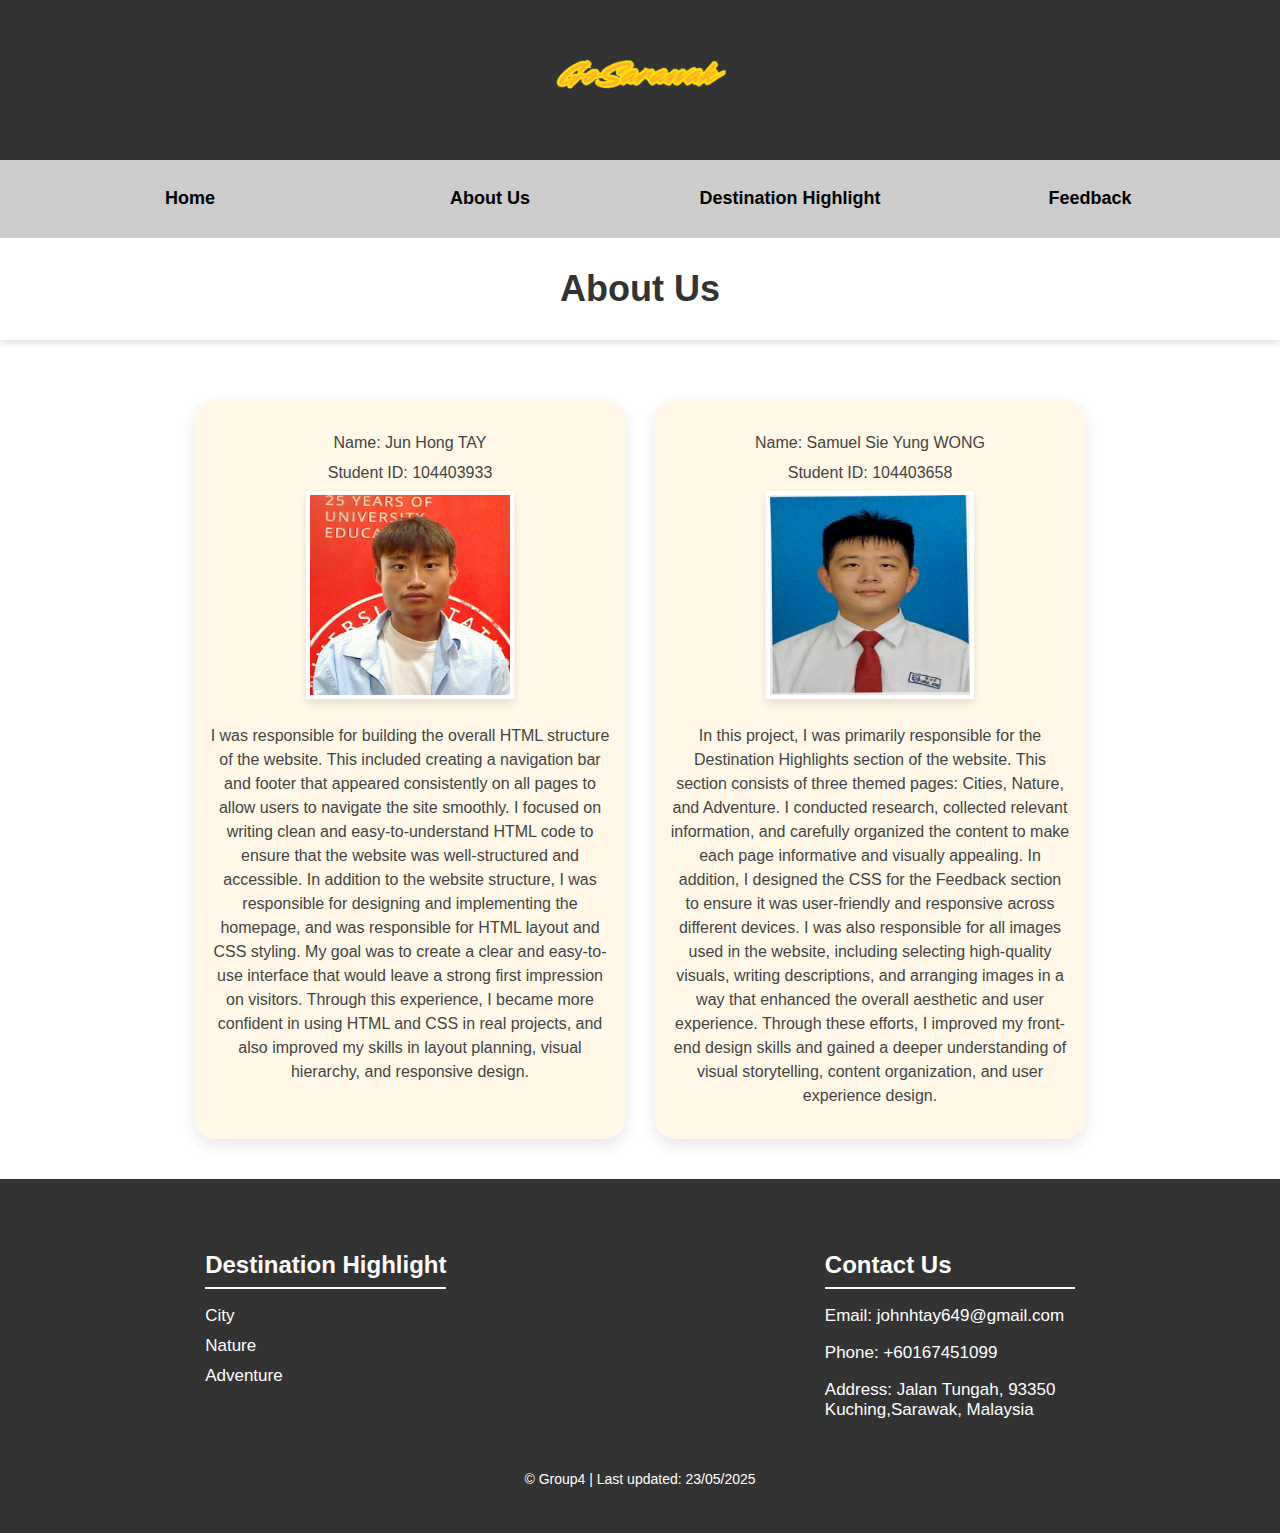
<file: about.html>
<!DOCTYPE html>
<html lang = "eng">

    <head>
        <title>About Us</title>
        <meta charset = "UTF-8">
         <meta name="author" content="Jun Hong TAY, Samuel Sie Yung WONG">
        <meta name="description" content="GoSarawak">
        <meta name="keywords" content="go,sarawak">
        <link rel="stylesheet" type="text/css" href="style.css">
    </head>

    <body>
        <header class="logo-header">
            <img src="logo.png" alt="GoSarawak" >
        </header>

        <nav class = "menu">
            <ul>
                <li><a href="index.html">Home</a></li>
                <li><a href="about.html">About Us</a></li>
                <li class="nav-li dropdown">
                    <a href="#">Destination Highlight</a>
                        <ul class="dropdown-menu">
                            <li><a href="city.html">City</a></li>
                            <li><a href="nature.html">Nature</a></li>
                            <li><a href="adventure.html">Adventure</a></li>
                        </ul>
                </li>
                <li><a href="feedback.html">Feedback</a></li>
                </ul>
        </nav>

        <article>
            <h1 class="title"> About Us</h1>
            <div class="about-us">

            <div class="member-card">
                <p>Name: Jun Hong TAY</p>
                <p>Student ID: 104403933</p>
                <img src="JunHong.png" alt="JunHong">
                <p>I was responsible for building the overall HTML structure of the website. This included creating a navigation bar and footer that appeared consistently on all pages to allow users to navigate the site smoothly. I focused on writing clean and easy-to-understand HTML code to ensure that the website was well-structured and accessible. In addition to the website structure, I was responsible for designing and implementing the homepage, and was responsible for HTML layout and CSS styling. My goal was to create a clear and easy-to-use interface that would leave a strong first impression on visitors. Through this experience, I became more confident in using HTML and CSS in real projects, and also improved my skills in layout planning, visual hierarchy, and responsive design.</p>
            </div>

            <div class="member-card">
                <p>Name: Samuel Sie Yung WONG</p>
                <p>Student ID: 104403658</p>
                <img src="Samuel.jpeg" alt="Samuel">
                <p>In this project, I was primarily responsible for the Destination Highlights section of the website. This section consists of three themed pages: Cities, Nature, and Adventure. I conducted research, collected relevant information, and carefully organized the content to make each page informative and visually appealing. In addition, I designed the CSS for the Feedback section to ensure it was user-friendly and responsive across different devices. I was also responsible for all images used in the website, including selecting high-quality visuals, writing descriptions, and arranging images in a way that enhanced the overall aesthetic and user experience. Through these efforts, I improved my front-end design skills and gained a deeper understanding of visual storytelling, content organization, and user experience design.</p>
            </div>

            </div>
        </article>

        <footer>
            <div class="footer-container">
                <!-- Contact Us Section -->
                <div class="footer-section">
                <h5>Contact Us</h5>
                <p>Email: johnhtay649@gmail.com</a></p>
                <p>Phone: +60167451099</a></p>
                <p>Address: Jalan Tungah, 93350 Kuching,Sarawak, Malaysia</p>
            </div>

                <!-- Destination Highlight Section -->
                <div class="footer-section">
                <h5>Destination Highlight</h5>
                <ul>
                    <li><a href="city.html">City</a></li>
                    <li><a href="nature.html">Nature</a></li>
                    <li><a href="adventure.html">Adventure</a></li>
                </ul>
                </div>
            </div>
            <div class="bottom">
                <p>&copy; Group4 | Last updated: 23/05/2025</p>
            </div>
        </footer>
        
</body>
</html>
</file>
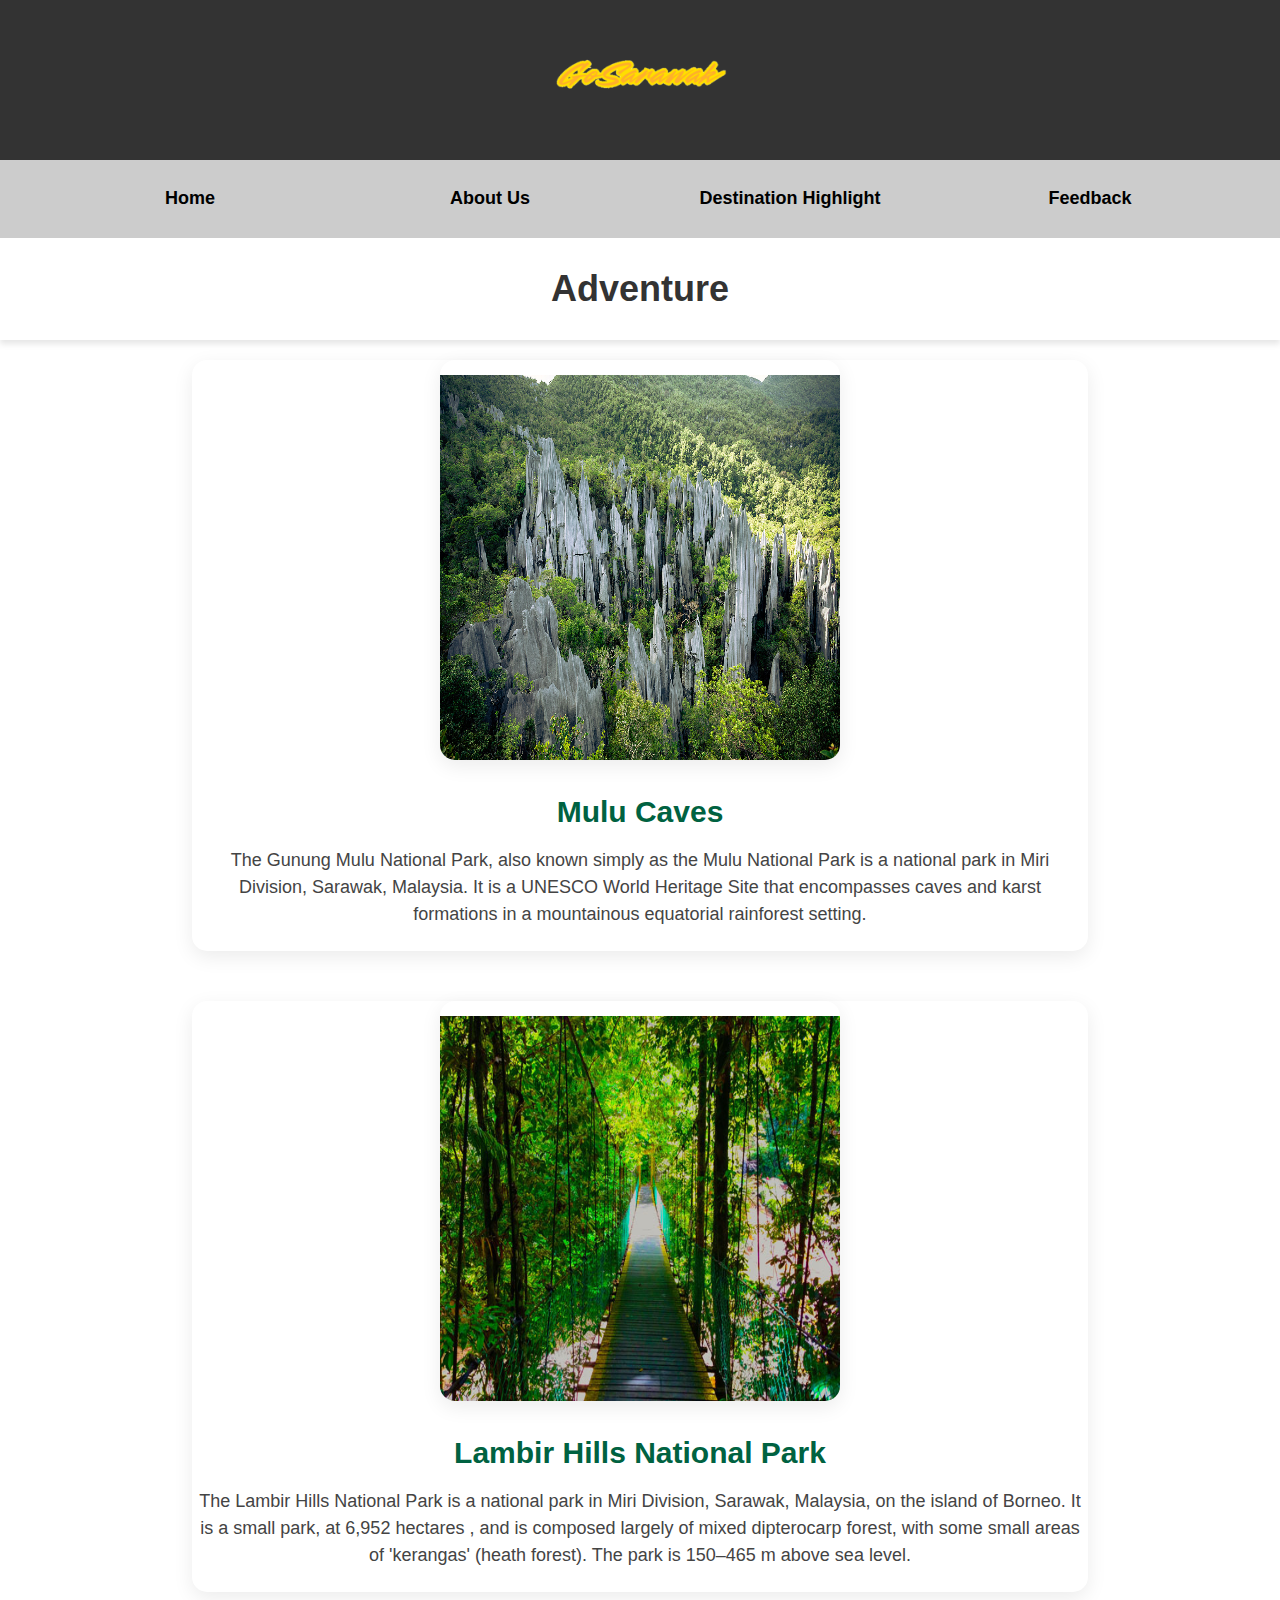
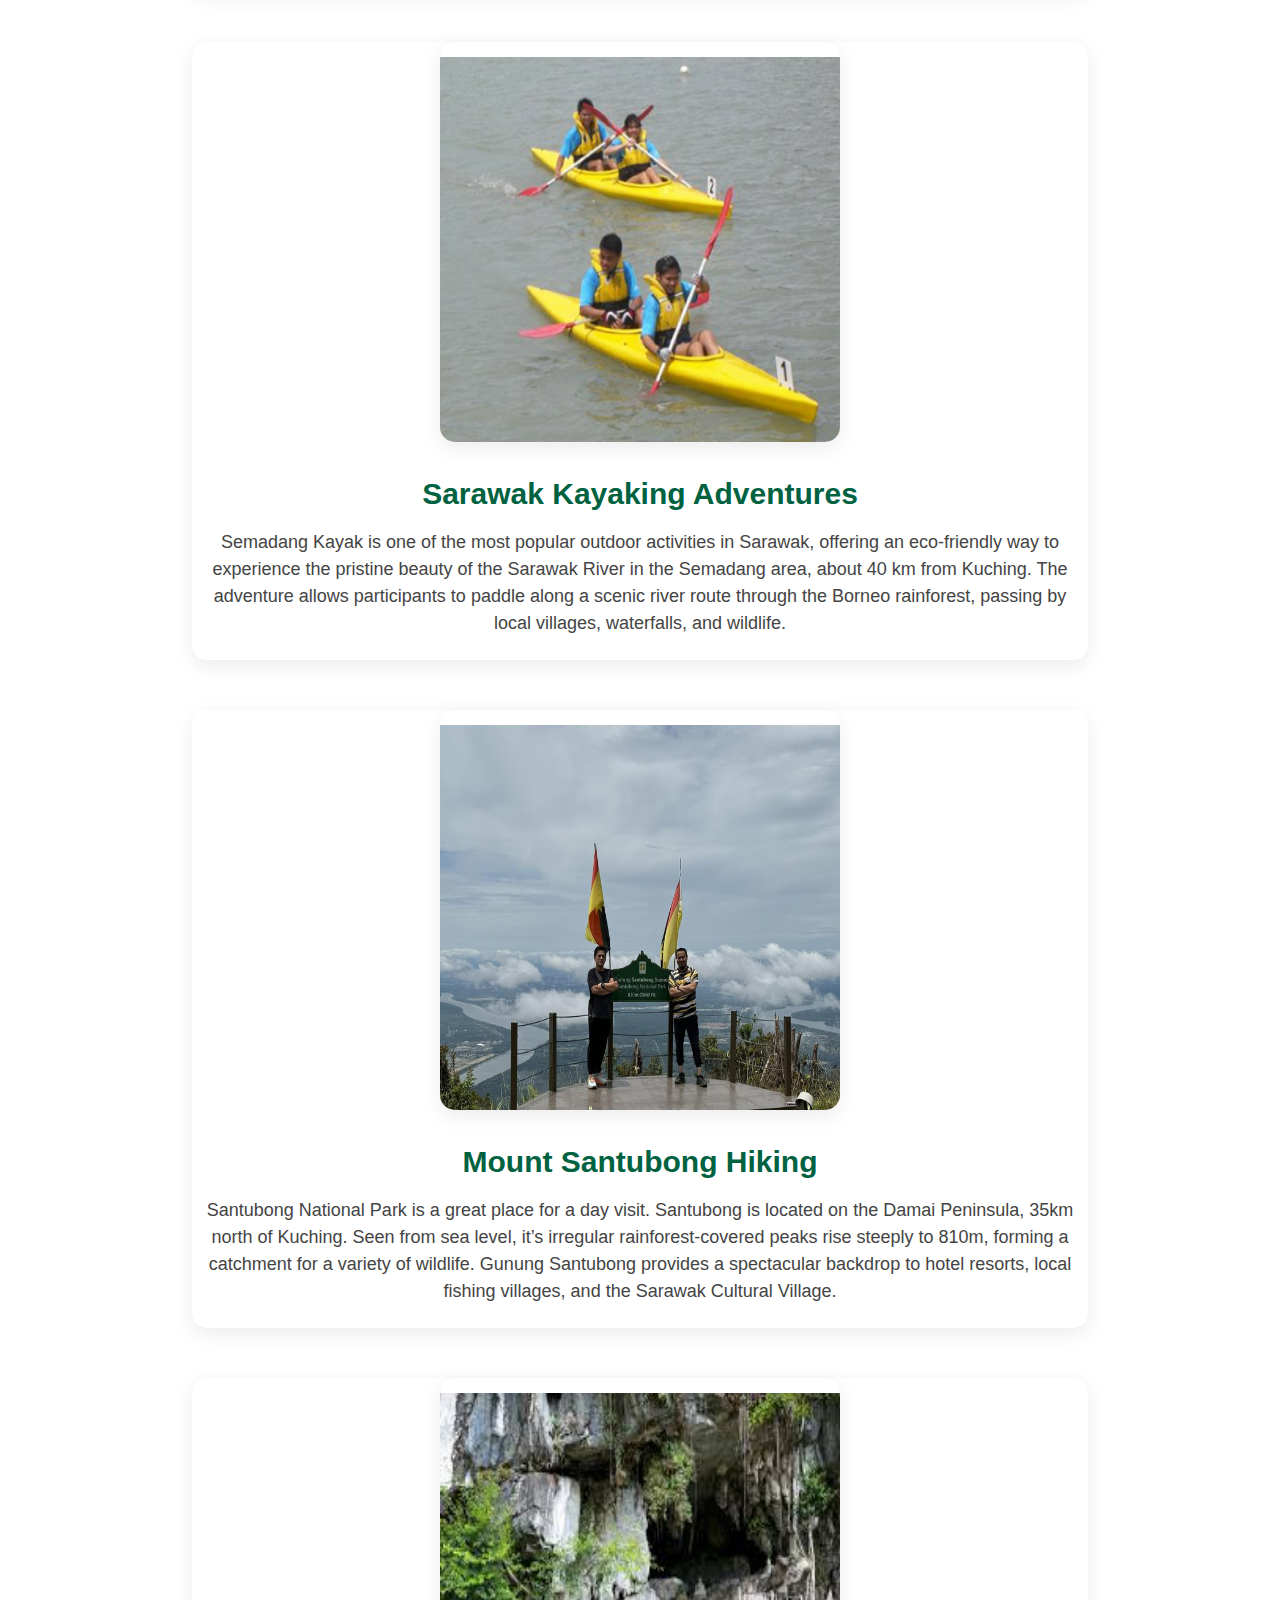
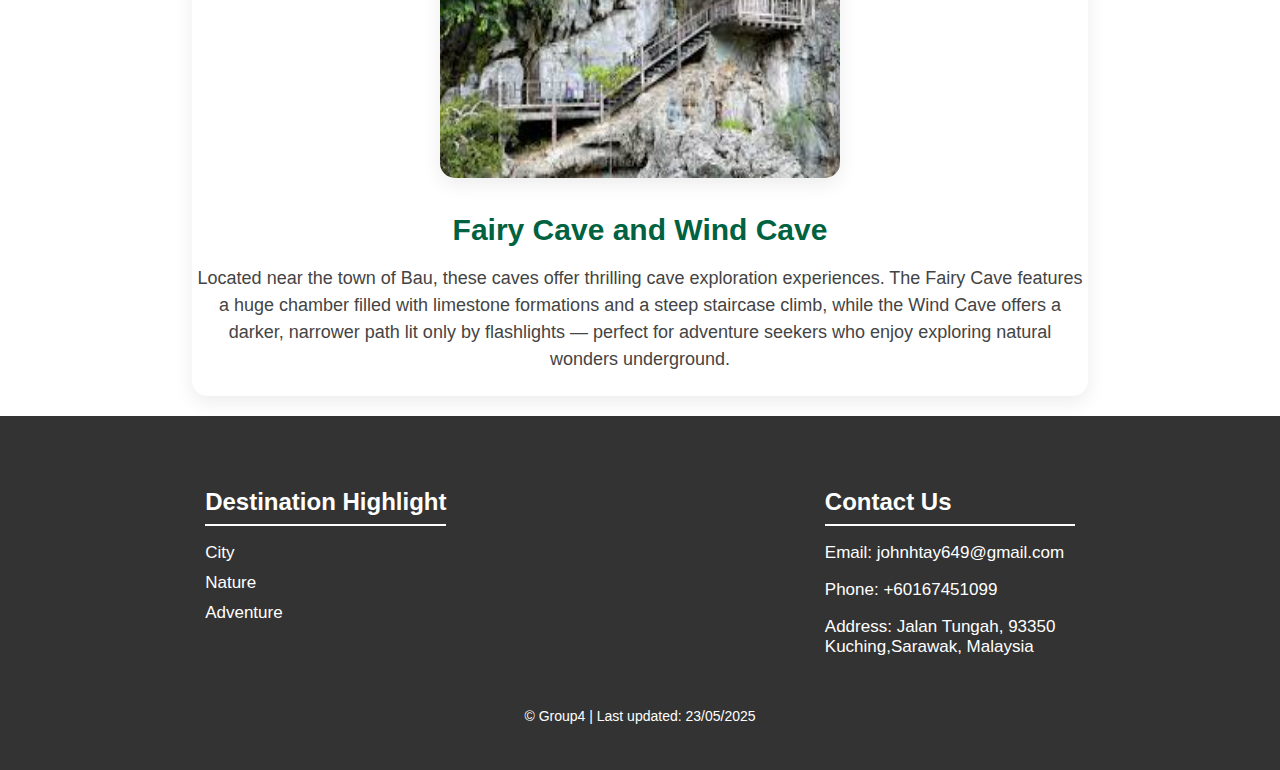
<file: adventure.html>
<!DOCTYPE html>
<html lang = "eng">

    <head>
        <title>Adventure</title>
        <meta charset = "UTF-8">
         <meta name="author" content="Jun Hong TAY, Samuel Sie Yung WONG">
        <meta name="description" content="GoSarawak">
        <meta name="keywords" content="go,sarawak">
        <link rel="stylesheet" type="text/css" href="style.css">
    </head>

    <body>
        <header class="logo-header">
            <img src="logo.png" alt="GoSarawak" >
        </header>

        <nav class = "menu">
            <ul>
                <li><a href="index.html">Home</a></li>
                <li><a href="about.html">About Us</a></li>
                <li class="nav-li dropdown">
                    <a href="#">Destination Highlight</a>
                        <ul class="dropdown-menu">
                            <li><a href="city.html">City</a></li>
                            <li><a href="nature.html">Nature</a></li>
                            <li><a href="adventure.html">Adventure</a></li>
                        </ul>
                </li>
                <li><a href="feedback.html">Feedback</a></li>
                </ul>
        </nav>

        <article>
            
            <div class="">
                <h1 class="title">Adventure</h1>
            </div>

            <section class="card-section">

            <div class="destination-card">
                <img src="mulu-caves.jpg" alt="Mulu Caves" div class="destination-card img">
                <div class="card-text">
                    <h3>Mulu Caves</h3>
                    <p>
                        The Gunung Mulu National Park, also known simply as the Mulu National Park is a national park in Miri Division, Sarawak, Malaysia. 
                        It is a UNESCO World Heritage Site that encompasses caves and karst formations in a mountainous equatorial rainforest setting.
                    </p>
                </div>
            </div>

            <div class="destination-card">
                <img src="lambir-hills.jpg" alt="Lambir Hills National Park" div class="destination-card img">
                <div class="card-text">
                    <h3>Lambir Hills National Park</h3>
                    <p>
                        The Lambir Hills National Park is a national park in Miri Division, Sarawak, Malaysia, on the island of Borneo. It is a small park, at 6,952 
                        hectares , and is composed largely of mixed dipterocarp forest, with some small areas of 'kerangas' (heath forest). 
                        The park is 150–465 m above sea level.
                    </p>
                </div>
            </div>

            <div class="destination-card">
                <img src="sarawak-kayaking.jpg" alt="Sarawak Kayaking Adventures" div class="destination-card img">
                <div class="card-text">
                    <h3>Sarawak Kayaking Adventures</h3>
                    <p>
                        Semadang Kayak is one of the most popular outdoor activities in Sarawak, offering an eco-friendly way to experience the pristine beauty of the 
                        Sarawak River in the Semadang area, about 40 km from Kuching. The adventure allows participants to paddle along a scenic river route through the 
                        Borneo rainforest, passing by local villages, waterfalls, and wildlife. 

                    </p>
                </div>
            </div>

            <div class="destination-card">
                <img src="mount-hiking.jpg" alt="Mount Santubong Hiking" div class="destination-card img">
                <div class="card-text">
                    <h3>Mount Santubong Hiking</h3>
                    <p>
                        Santubong National Park is a great place for a day visit. Santubong is located on the Damai Peninsula, 35km north of Kuching. Seen from sea level, 
                        it’s irregular rainforest-covered peaks rise steeply to 810m, forming a catchment for a variety of wildlife. Gunung Santubong provides a spectacular 
                        backdrop to hotel resorts, local fishing villages, and the Sarawak Cultural Village.
                    </p>
                </div>
            </div>

            <div class="destination-card">
                <img src="fairy-wind.jpg" alt="Fairy Cave and Wind Cave" div class="destination-card img">
                <div class="card-text">
                    <h3>Fairy Cave and Wind Cave</h3>
                    <p>
                    Located near the town of Bau, these caves offer thrilling cave exploration experiences. 
                    The Fairy Cave features a huge chamber filled with limestone formations and a steep staircase climb,
                    while the Wind Cave offers a darker, narrower path lit only by flashlights — perfect for adventure seekers who enjoy exploring natural wonders underground.
                    </p>
                </div>
            </div>

            </section>
            
        </article>

        <footer>
            <div class="footer-container">
                <!-- Contact Us Section -->
                <div class="footer-section">
                <h5>Contact Us</h5>
                <p>Email: johnhtay649@gmail.com</a></p>
                <p>Phone: +60167451099</a></p>
                <p>Address: Jalan Tungah, 93350 Kuching,Sarawak, Malaysia</p>
            </div>

                <!-- Destination Highlight Section -->
                <div class="footer-section">
                <h5>Destination Highlight</h5>
                <ul>
                    <li><a href="city.html">City</a></li>
                    <li><a href="nature.html">Nature</a></li>
                    <li><a href="adventure.html">Adventure</a></li>
                </ul>
                </div>
            </div>
            <div class="bottom">
                <p>&copy; Group4 | Last updated: 23/05/2025</p>
            </div>
        </footer>
        
</body>
</html>
</file>
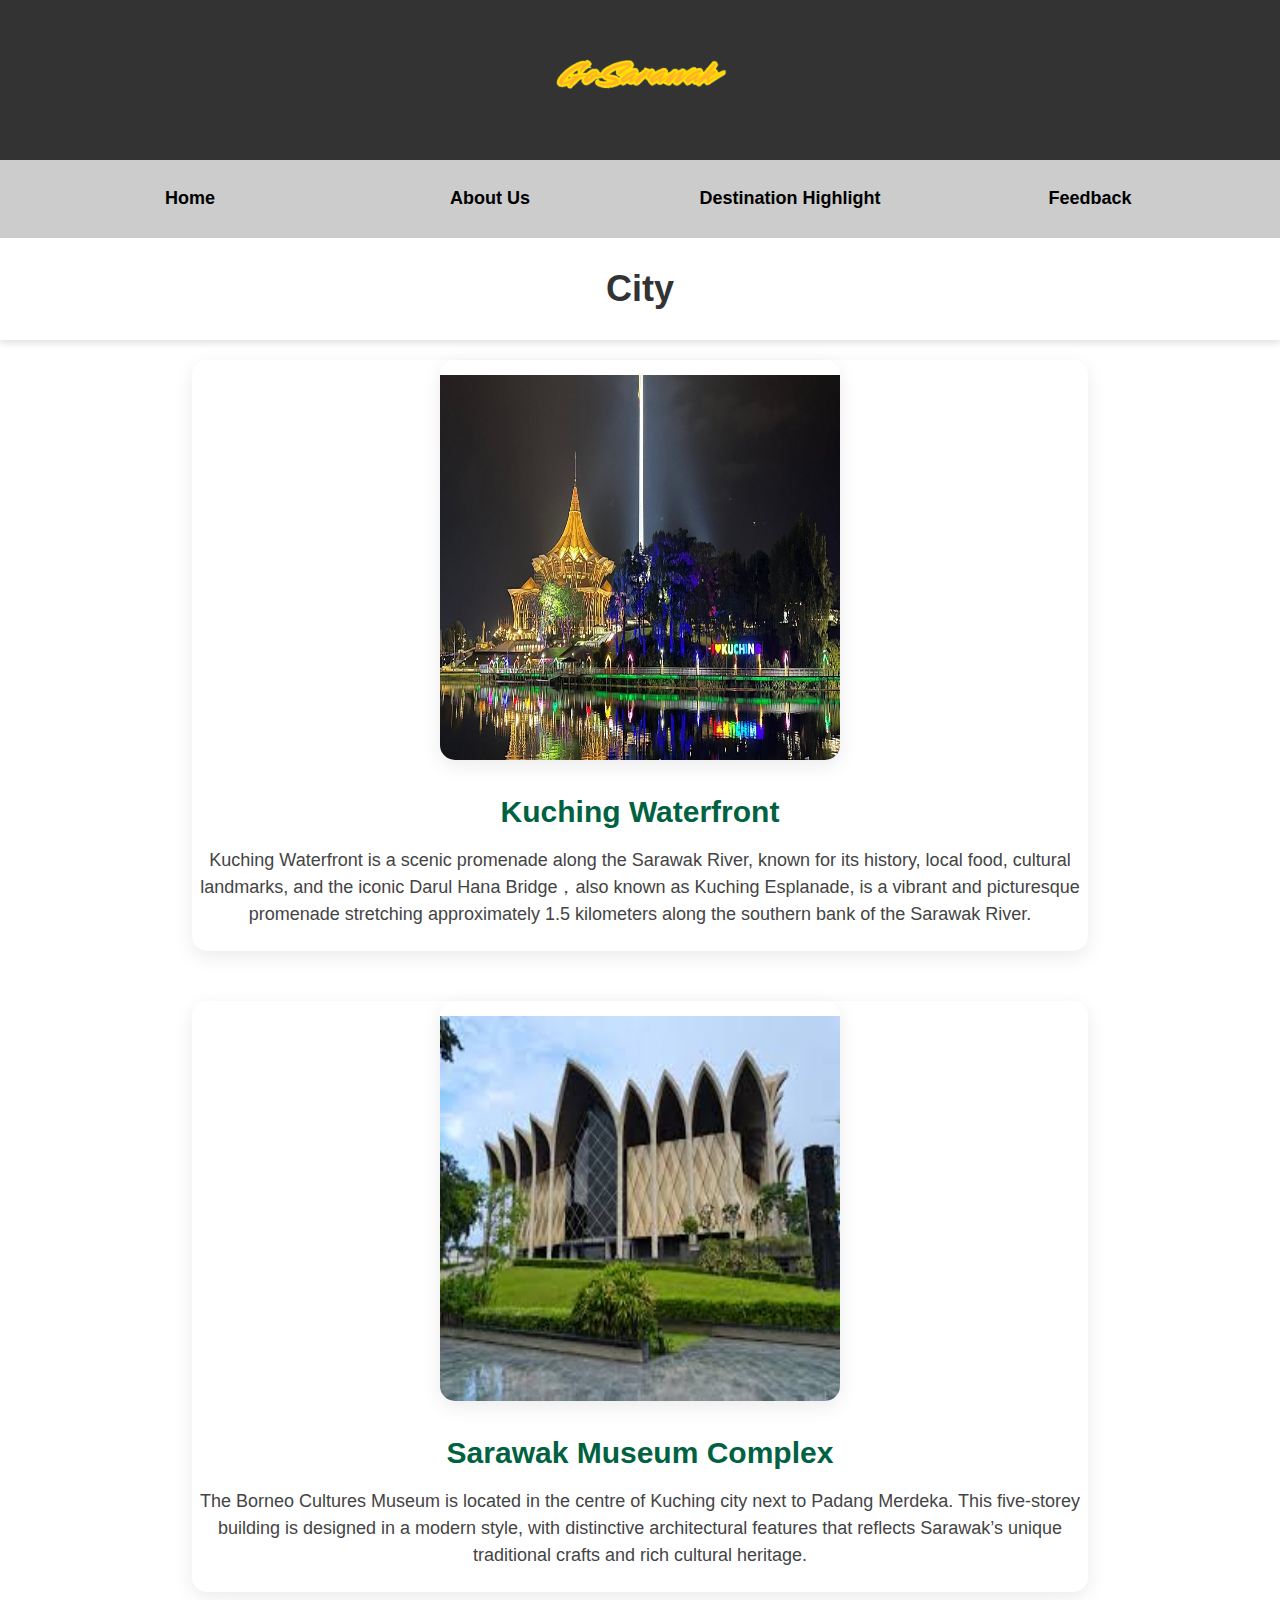
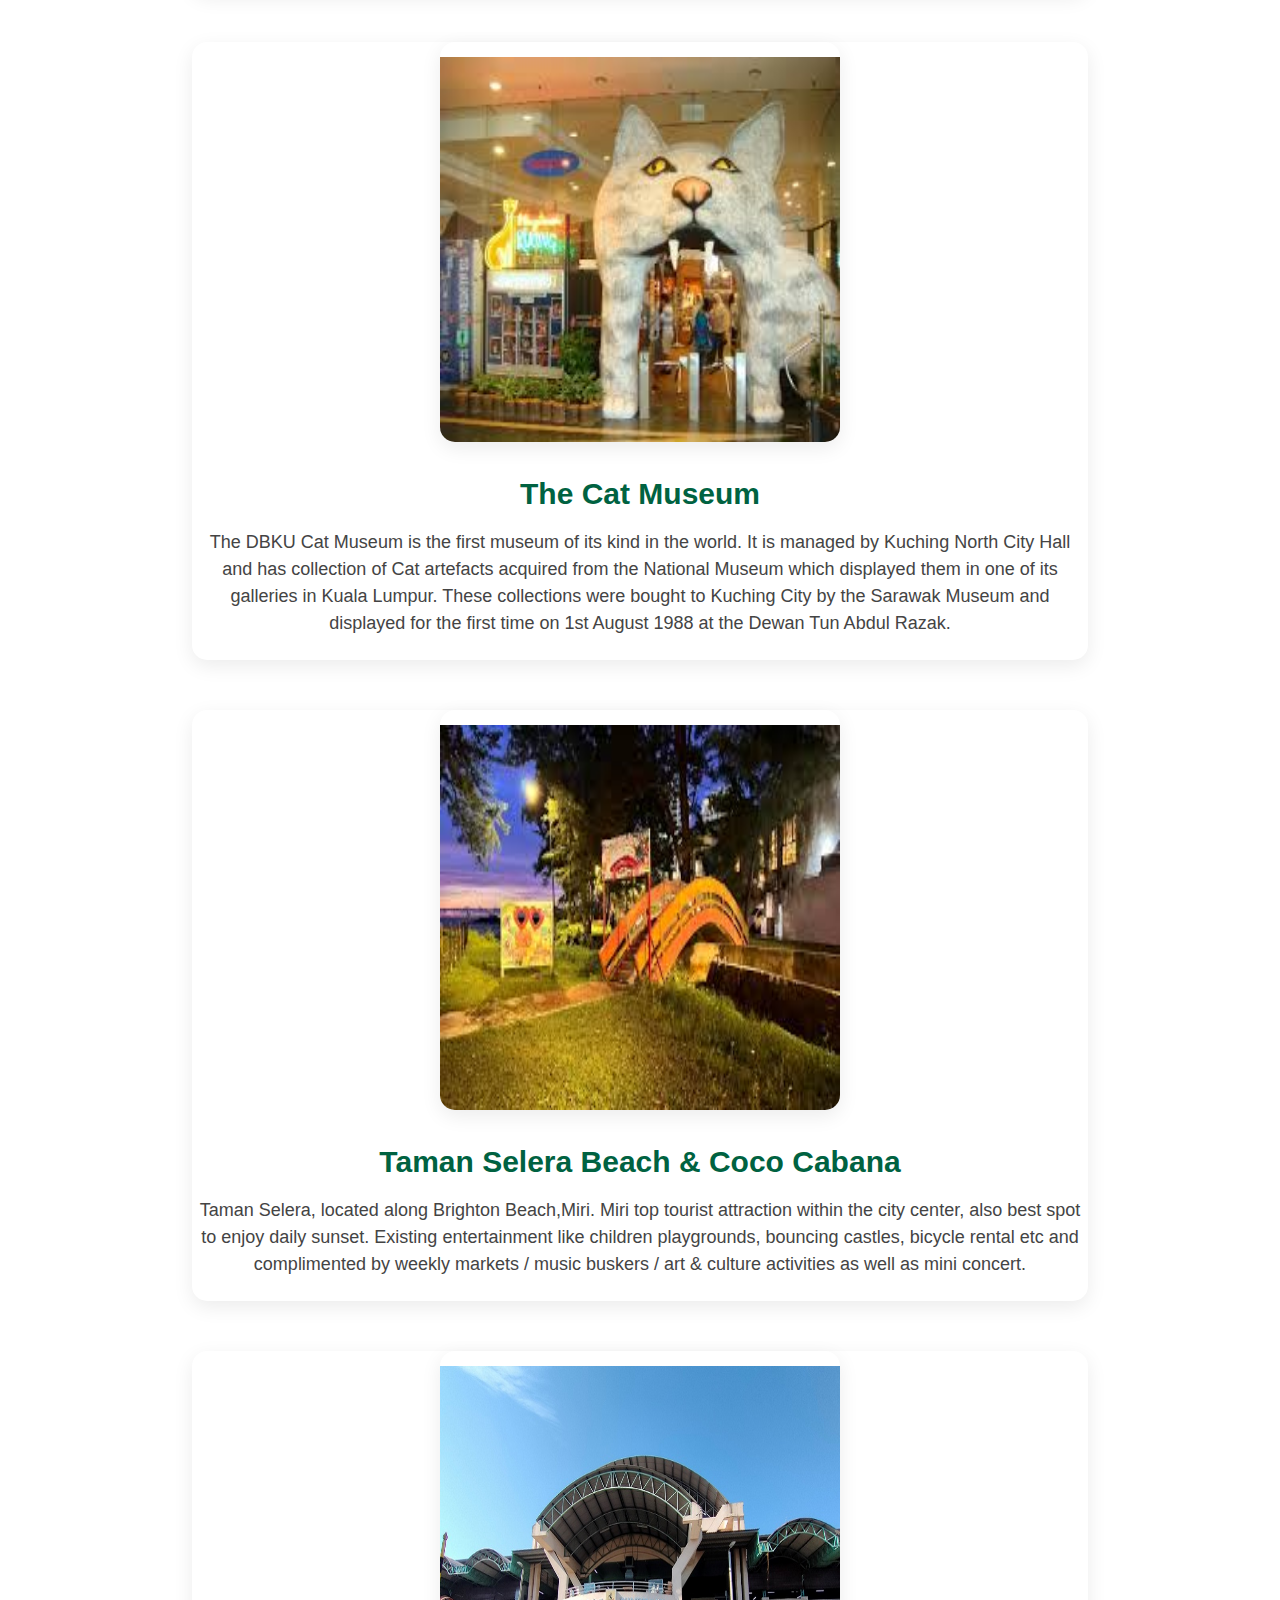
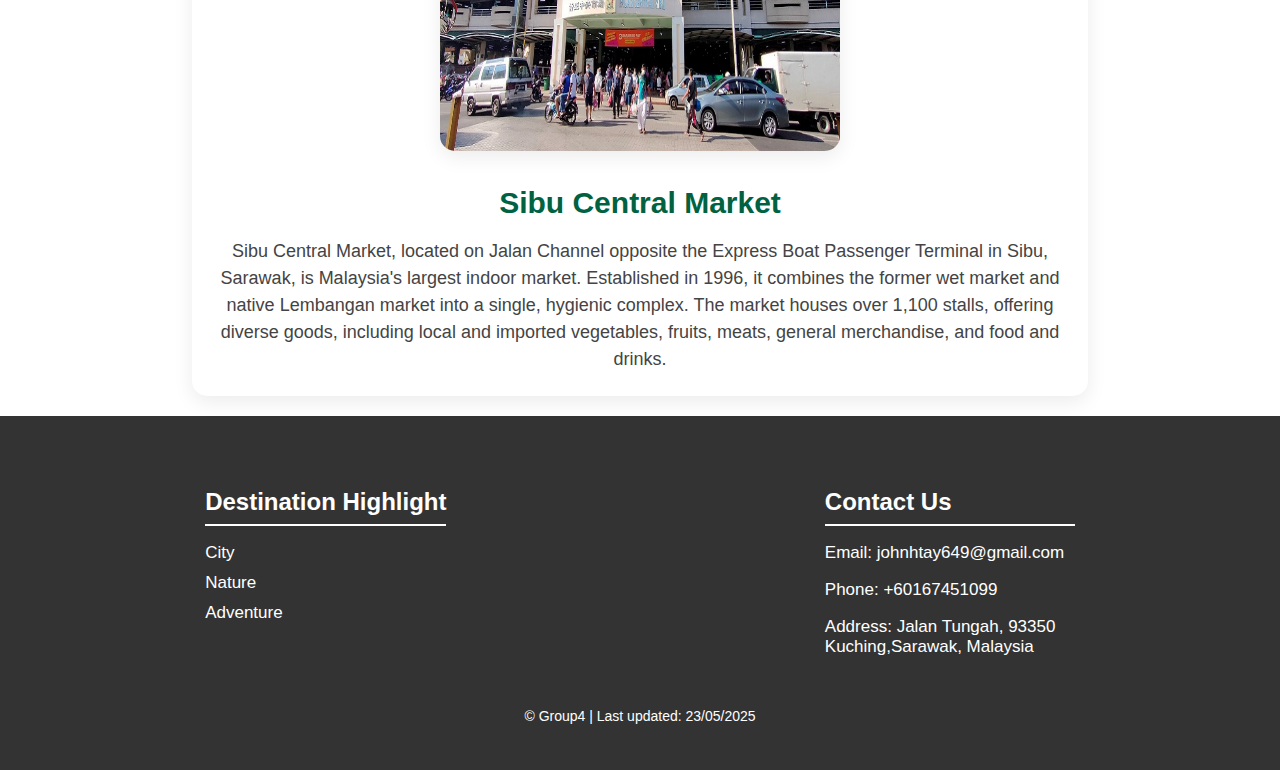
<file: city.html>
<!DOCTYPE html>
<html lang = "eng">

    <head>
        <title>City</title>
        <meta charset = "UTF-8">
         <meta name="author" content="Jun Hong TAY, Samuel Sie Yung WONG">
        <meta name="description" content="GoSarawak">
        <meta name="keywords" content="go,sarawak">
        <link rel="stylesheet" type="text/css" href="style.css">
    </head>

    <body>
        <header class="logo-header">
            <img src="logo.png" alt="GoSarawak" >
        </header>

        <nav class = "menu">
            <ul>
                <li><a href="index.html">Home</a></li>
                <li><a href="about.html">About Us</a></li>
                <li class="nav-li dropdown">
                    <a href="#">Destination Highlight</a>
                        <ul class="dropdown-menu">
                            <li><a href="city.html">City</a></li>
                            <li><a href="nature.html">Nature</a></li>
                            <li><a href="adventure.html">Adventure</a></li>
                        </ul>
                </li>
                <li><a href="feedback.html">Feedback</a></li>
                </ul>
        </nav>

        <article>
            
            <div class="destination">
                <h1 class="title">City</h1>
            </div>

            <section class="card-section">

            <div class="destination-card">
                <img src="kuching-waterfront.jpg" alt="Kuching Waterfront" class="destination-card img">
                <div class="card-text">
                    <h3>Kuching Waterfront</h3>
                    <p>
                        Kuching Waterfront is a scenic promenade along the Sarawak River, known for its history, local food, cultural landmarks, 
                        and the iconic Darul Hana Bridge，also known as Kuching Esplanade, is a vibrant and picturesque promenade stretching approximately 
                        1.5 kilometers along the southern bank of the Sarawak River. 
                    </p>
                </div>
            </div>

            <div class="destination-card">
                <img src="sarawak-museum.jpg" alt="Sarawak Museum Complex" class="destination-card img">
                <div class="card-text">
                    <h3>Sarawak Museum Complex</h3>
                    <p>
                    The Borneo Cultures Museum is located in the centre of Kuching city next to Padang Merdeka. This five-storey building is designed in a modern style, 
                    with distinctive architectural features that reflects Sarawak’s unique traditional crafts and rich cultural heritage.
                    </p>
                </div>
            </div>

            <div class="destination-card">
                <img src="cat-museum.jpg" alt="The Cat Museum" class="destination-card img">
                <div class="card-text">
                    <h3>The Cat Museum</h3>
                    <p>
                    The DBKU Cat Museum is the first museum of its kind in the world. It is managed by Kuching North City Hall and has collection of Cat artefacts 
                    acquired from the National Museum which displayed them in one of its galleries in Kuala Lumpur. These collections were bought to Kuching City 
                    by the Sarawak Museum and displayed for the first time on 1st August 1988 at the Dewan Tun Abdul Razak.
                    </p>
                </div>
            </div>

            <div class="destination-card">
                <img src="taman-selera.jpg" alt="Taman Selera Beach & Coco Cabana" class="destination-card img">
                <div class="card-text">
                    <h3>Taman Selera Beach & Coco Cabana</h3>
                    <p>
                        Taman Selera, located along Brighton Beach,Miri. Miri top tourist attraction within the city center, also best spot to enjoy daily sunset. 
                        Existing entertainment like children playgrounds, bouncing castles, bicycle rental etc and complimented by weekly markets / music buskers / 
                        art & culture activities as well as mini concert.
                    </p>
                </div>
            </div>

            <div class="destination-card">
                <img src="sibu-market.jpg" alt="Sibu Central Market" class="destination-card img">
                <div class="card-text">
                    <h3>Sibu Central Market</h3>
                    <p>
                        Sibu Central Market, located on Jalan Channel opposite the Express Boat Passenger Terminal in Sibu, Sarawak, is Malaysia's largest indoor market. 
                        Established in 1996, it combines the former wet market and native Lembangan market into a single, hygienic complex. The market houses over 
                        1,100 stalls, offering diverse goods, including local and imported vegetables, fruits, meats, general merchandise, and food and drinks.
                    </p>
                </div>
            </div>

            </section>
            
        </article>

        <footer>
            <div class="footer-container">
                <!-- Contact Us Section -->
                <div class="footer-section">
                <h5>Contact Us</h5>
                <p>Email: johnhtay649@gmail.com</a></p>
                <p>Phone: +60167451099</a></p>
                <p>Address: Jalan Tungah, 93350 Kuching,Sarawak, Malaysia</p>
            </div>

                <!-- Destination Highlight Section -->
                <div class="footer-section">
                <h5>Destination Highlight</h5>
                <ul>
                    <li><a href="city.html">City</a></li>
                    <li><a href="nature.html">Nature</a></li>
                    <li><a href="adventure.html">Adventure</a></li>
                </ul>
                </div>
            </div>
            <div class="bottom">
                <p>&copy; Group4 | Last updated: 23/05/2025</p>
            </div>
        </footer>
        
</body>
</html>
</file>
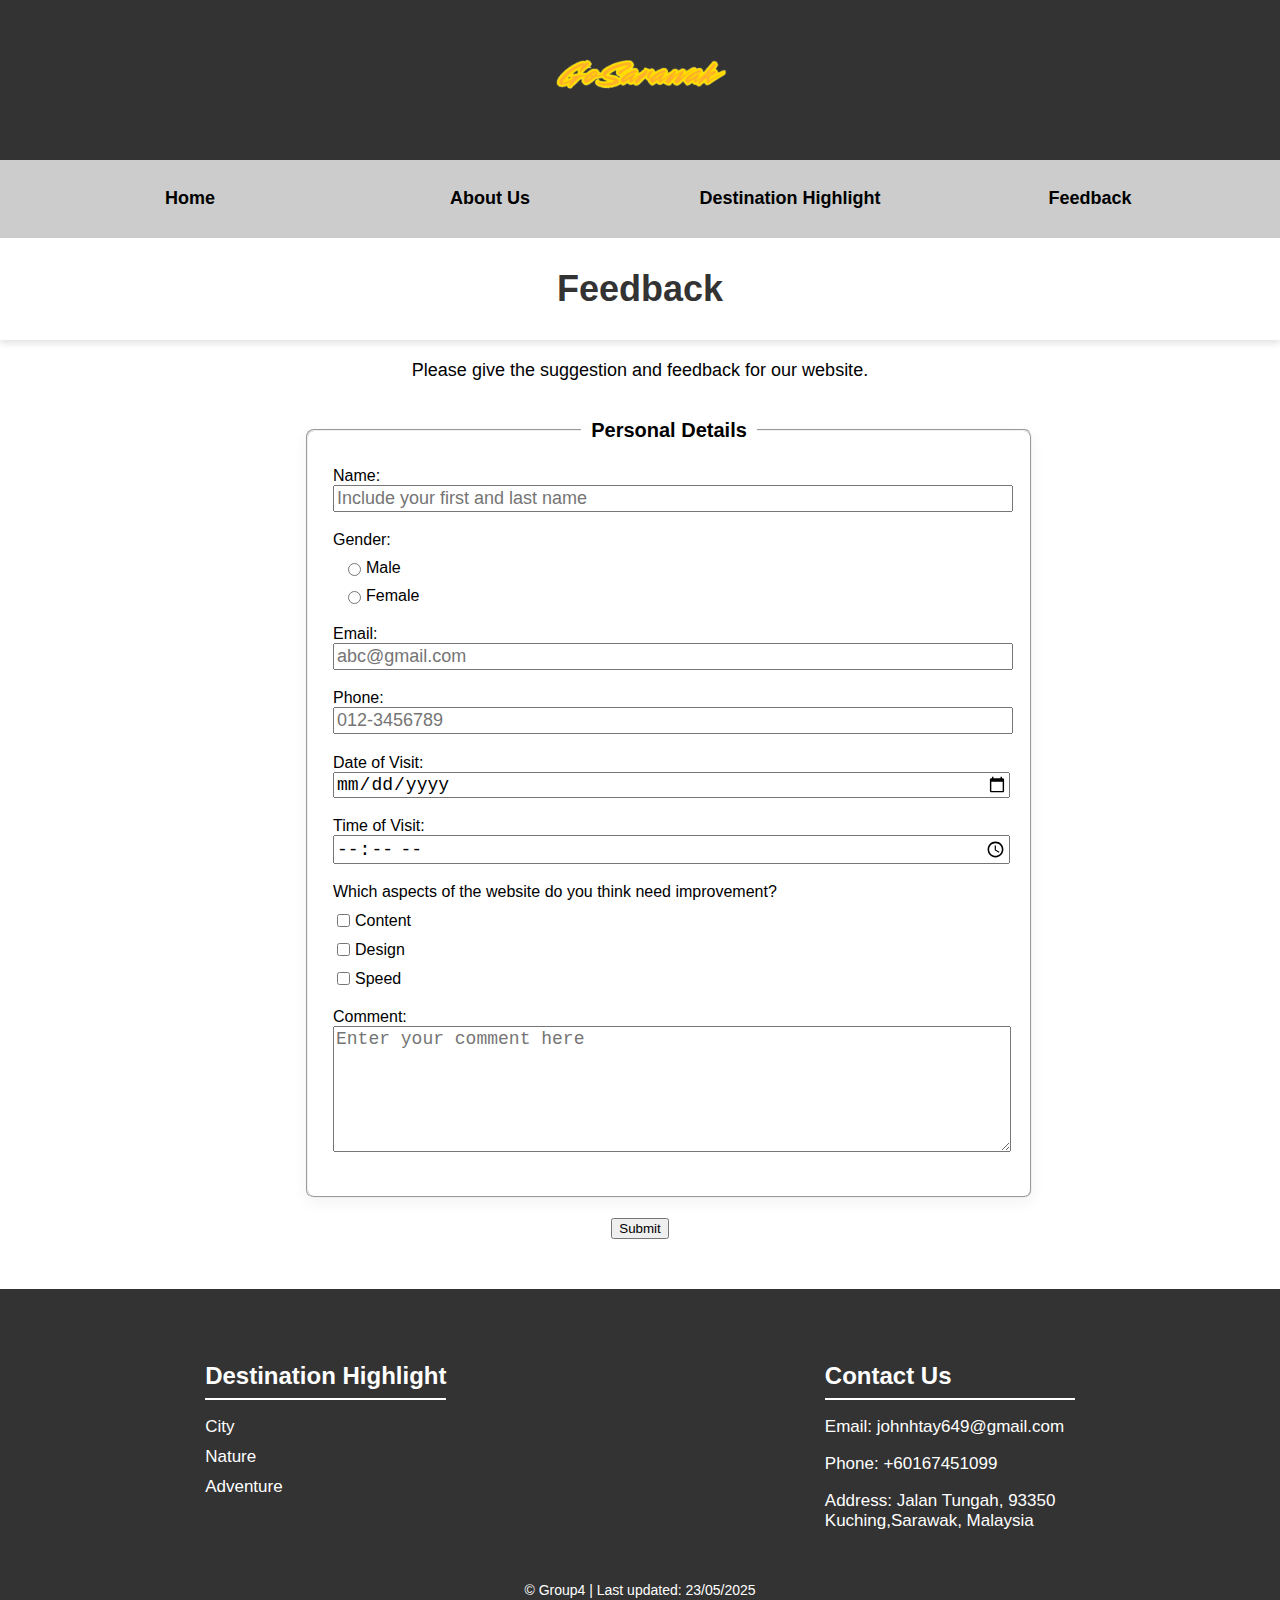
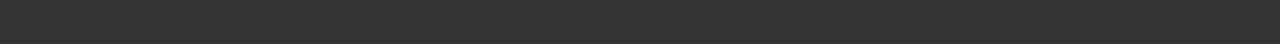
<file: feedback.html>
<!DOCTYPE html>
<html lang = "eng">

    <head>
        <title>Feedback</title>
        <meta charset = "UTF-8">
        <meta name="author" content="Jun Hong TAY ">
        <meta name="description" content="GoSarawak">
        <meta name="keywords" content="go, sarawak">
        <link rel="stylesheet" type="text/css" href="style.css">
    
        <script>
        function validate(event) {
            event.preventDefault();

            var name = document.getElementById("name").value;
            var email = document.getElementById("email").value;
            var phone = document.getElementById("phone").value;
            var comment = document.getElementById("comment").value;
            var date = document.getElementById("date").value;
            var time = document.getElementById("time").value;
            var gender = document.querySelector('input[name="gender"]:checked');
            var improvements = document.querySelectorAll('input[name="improvement"]:checked');

            document.getElementById("msg1").innerHTML = "";
            document.getElementById("msg2").innerHTML = "";
            document.getElementById("msg3").innerHTML = "";
            document.getElementById("msg4").innerHTML = "";
            document.getElementById("msg5").innerHTML = "";
            document.getElementById("msg6").innerHTML = "";
            document.getElementById("msg7").innerHTML = "";
            document.getElementById("msg8").innerHTML = "";

            var email_filter = /^([a-zA-Z0-9_\.\-])+\@(([a-zA-Z0-9\-])+\.)+([a-zA-Z0-9]{2,4})+$/;
            
            var valid1 = valid2 = valid3 = valid4 = valid5 = valid6 = valid7 = valid8 = true;

            if(name == ""){
                document.getElementById("msg1").innerHTML = "Name cannot be empty";
                valid1 = false;
            }

            if(email == ""){
                document.getElementById("msg2").innerHTML = "Email cannot be empty";
                valid2 = false;
            }
            else if(!email_filter.test(email)){
                document.getElementById("msg2").innerHTML = "Invalid email address";
                valid2 = false;
            }

            if(phone == ""){
                document.getElementById("msg3").innerHTML = "Phone cannot be empty";
                valid3 = false;
            }

            if(date == ""){
                document.getElementById("msg4").innerHTML = "Date cannot be empty";
                valid4 = false;
            }

            if(time == ""){
                document.getElementById("msg5").innerHTML = "Time cannot be empty";
                valid5 = false;
            }

            if(comment == ""){
                document.getElementById("msg6").innerHTML = "Comment cannot be empty";
                valid6 = false;
            }

            if(!gender){
                document.getElementById("msg7").innerHTML = "Please select your gender";
                valid7 = false;
            }

           if(improvements.length === 0){
                document.getElementById("msg8").innerHTML = "Please select at least one aspects for improvement";
                valid8 = false;
            }

            if(valid1 && valid2 && valid3 && valid4 && valid5 && valid6){
                alert("Form Submitted");
                event.target.form.submit();
            }
        }
        </script>

        
    </head>

    <body>
        <header class="logo-header">
            <img src="logo.png" alt="GoSarawak" >
        </header>

        <nav class = "menu">
            <ul>
                <li><a href="index.html">Home</a></li>
                <li><a href="about.html">About Us</a></li>
                <li class="nav-li dropdown">
                    <a href="#">Destination Highlight</a>
                        <ul class="dropdown-menu">
                            <li><a href="city.html">City</a></li>
                            <li><a href="nature.html">Nature</a></li>
                            <li><a href="adventure.html">Adventure</a></li>
                        </ul>
                </li>
                <li><a href="feedback.html">Feedback</a></li>
                </ul>
        </nav>

        <section class="feedback-section">
                <h1 class="title">Feedback</h1>
                <p>Please give the suggestion and feedback for our website.</p>
        </section>

        <article class="feedback-details">
            <form action="submit_feedback.php" method="post" class="feedback-form">
                    <fieldset class="fieldset-class">
                    <legend class="feedback-legend">Personal Details</legend>

                        <div class="feedback-list">
                            <label for="name">Name:</label>
                            <input type="text" name="name" placeholder="Include your first and last name" s id="name">
                            <p id="msg1" class="error" ></p>   
                        </div>

                        <div class="feedback-list">
                            <label>Gender:</label>
                    
                        <div class="checkbox-option">
                            <input type="radio" name="gender" value="male" id="male">
                            <label for="male">Male</label>
                        </div>

                        <div class="checkbox-option">
                            <input type="radio" name="gender" value="female" id="female">
                            <label for="female">Female</label>
                        </div>

                            <p id="msg7" class="error"></p>
                        </div>    

                        <div class="feedback-list">
                            <label for="email">Email:</label>
                            <input type="email" name="email" placeholder="abc@gmail.com" id="email">
                            <p class="error" id="msg2"></p>
                        </div>    

                        <div class="feedback-list">
                            <label for="phone">Phone:</label>
                            <input type="tel" name="phone" placeholder="012-3456789" id="phone">
                            <p class="error" id="msg3"></p>
                        </div>

                        <div class="feedback-list">
                            <label for="date">Date of Visit:</label>
                            <input type="date" name="date" id="date">
                            <p class="error" id="msg4"></p>
                        </div>    

                        <div class="feedback-list">
                            <label for="time">Time of Visit:</label>
                            <input type="time" name="time" id="time">
                            <p class="error" id="msg5"></p>
                        </div>

                        <div class="feedback-list">
                            <label>Which aspects of the website do you think need improvement?</label>

                                <div class="checkbox-option">
                                    <input type="checkbox" name="improvement" value="content" id="content">
                                    <label for="content">Content</label>
                                </div>

                                <div class="checkbox-option">
                                    <input type="checkbox" name="improvement" value="design" id="design">
                                    <label for="design">Design</label>
                                </div>

                                <div class="checkbox-option">
                                    <input type="checkbox" name="improvement" value="speed" id="speed">
                                    <label for="speed">Speed</label>
                                </div>

                            <p id="msg8" class="error"></p>
                        </div>    

                        <div class="feedback-list">
                            <label for="comment">Comment: </label>
                            <textarea name="comment" placeholder="Enter your comment here" rows="6" cols="40"  id="comment"></textarea>
                            <p class="error" id="msg6"></p>         
                        </div>
                </fieldset>

                <div class="submit-button">
                    <button type="submit" id="submit" onclick="validate(event)">Submit</button>
                </div>

            </form>
        </article>    

      <footer >
            <div class="footer-container">

            <!-- Contact Us Section -->
            <div class="footer-section">
                <h5>Contact Us</h5>
                <p>Email: johnhtay649@gmail.com</a></p>
                <p>Phone: +60167451099</a></p>
                <p>Address: Jalan Tungah, 93350 Kuching,Sarawak, Malaysia</p>
            </div>

                <!-- Destination Highlight Section -->
                <div class="footer-section">
                    <h5>Destination Highlight</h5>
                    <ul>
                        <li><a href="city.html">City</a></li>
                        <li><a href="nature.html">Nature</a></li>
                        <li><a href="adventure.html">Adventure</a></li>
                    </ul>
                </div>
            </div>
            <div class="bottom">
                <p>&copy; Group4 | Last updated: 23/05/2025</p>
            </div>
        </footer>
    </body>
</html>
</file>
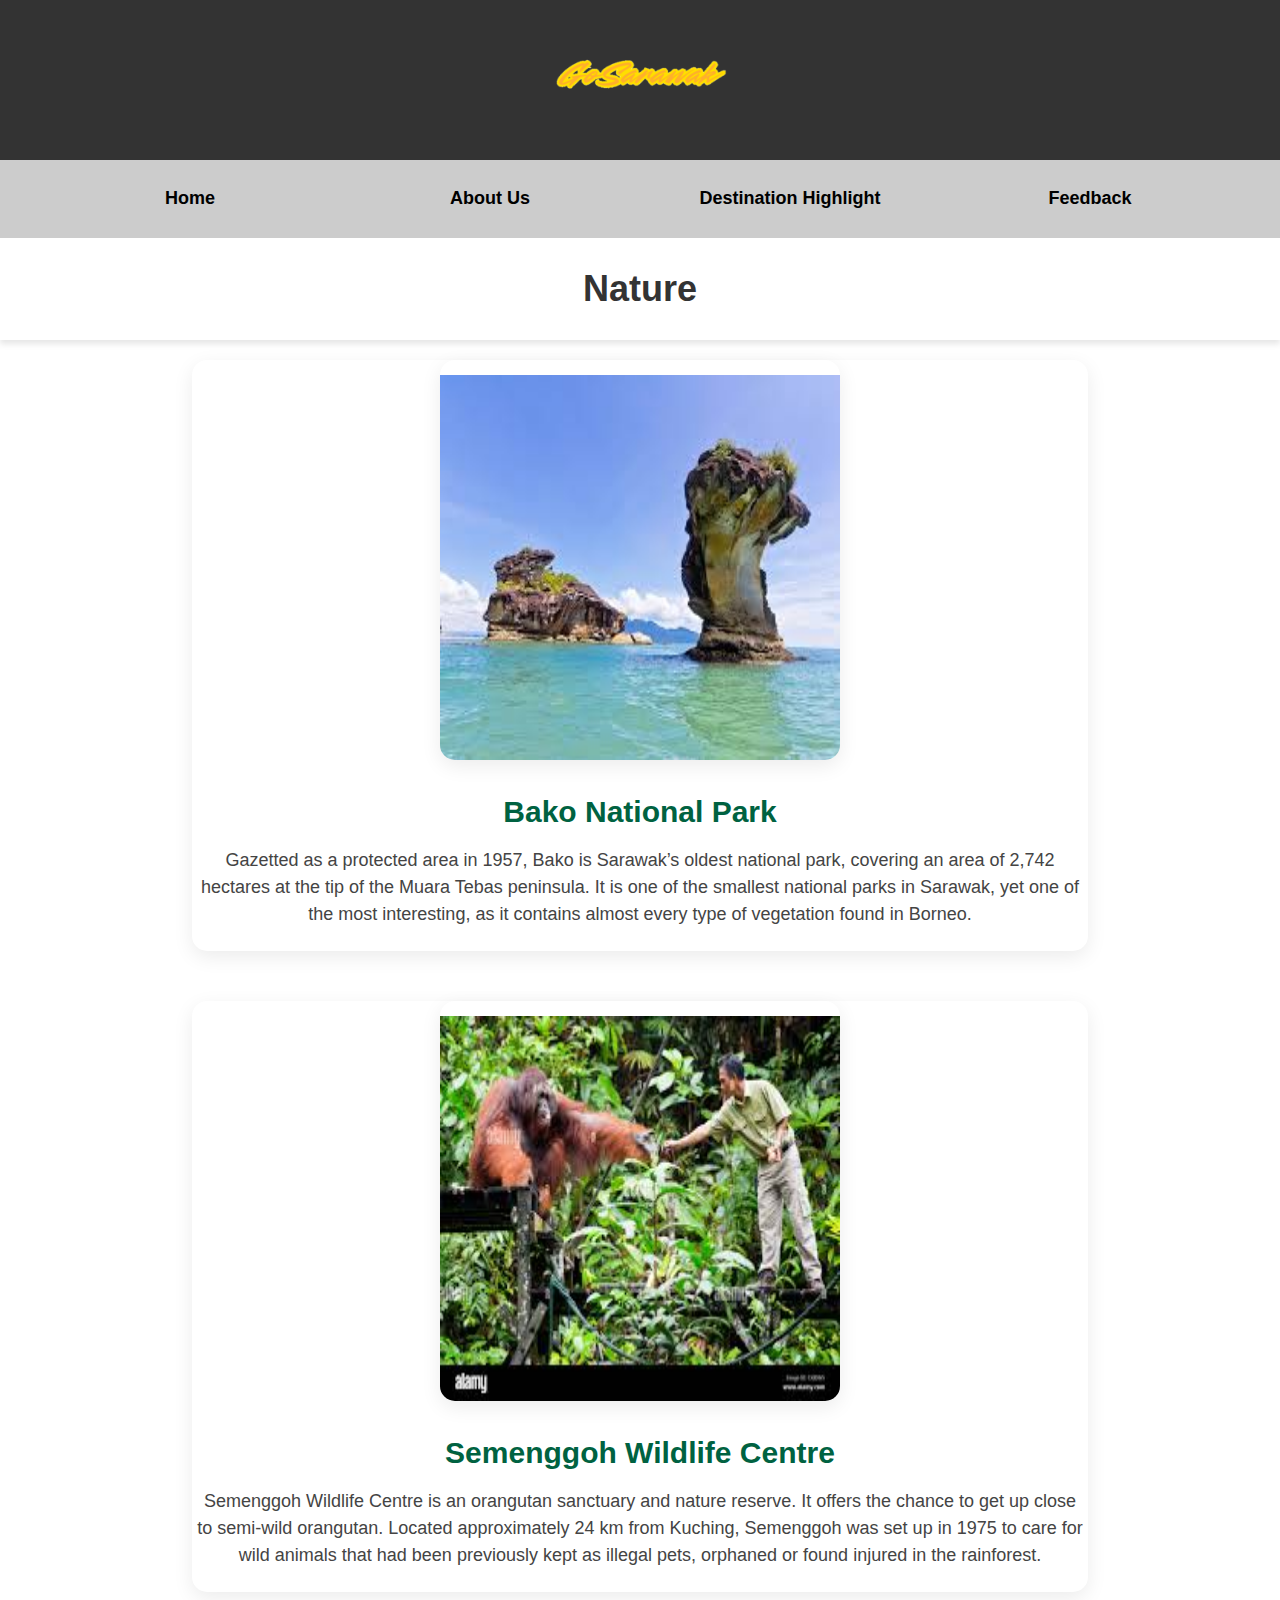
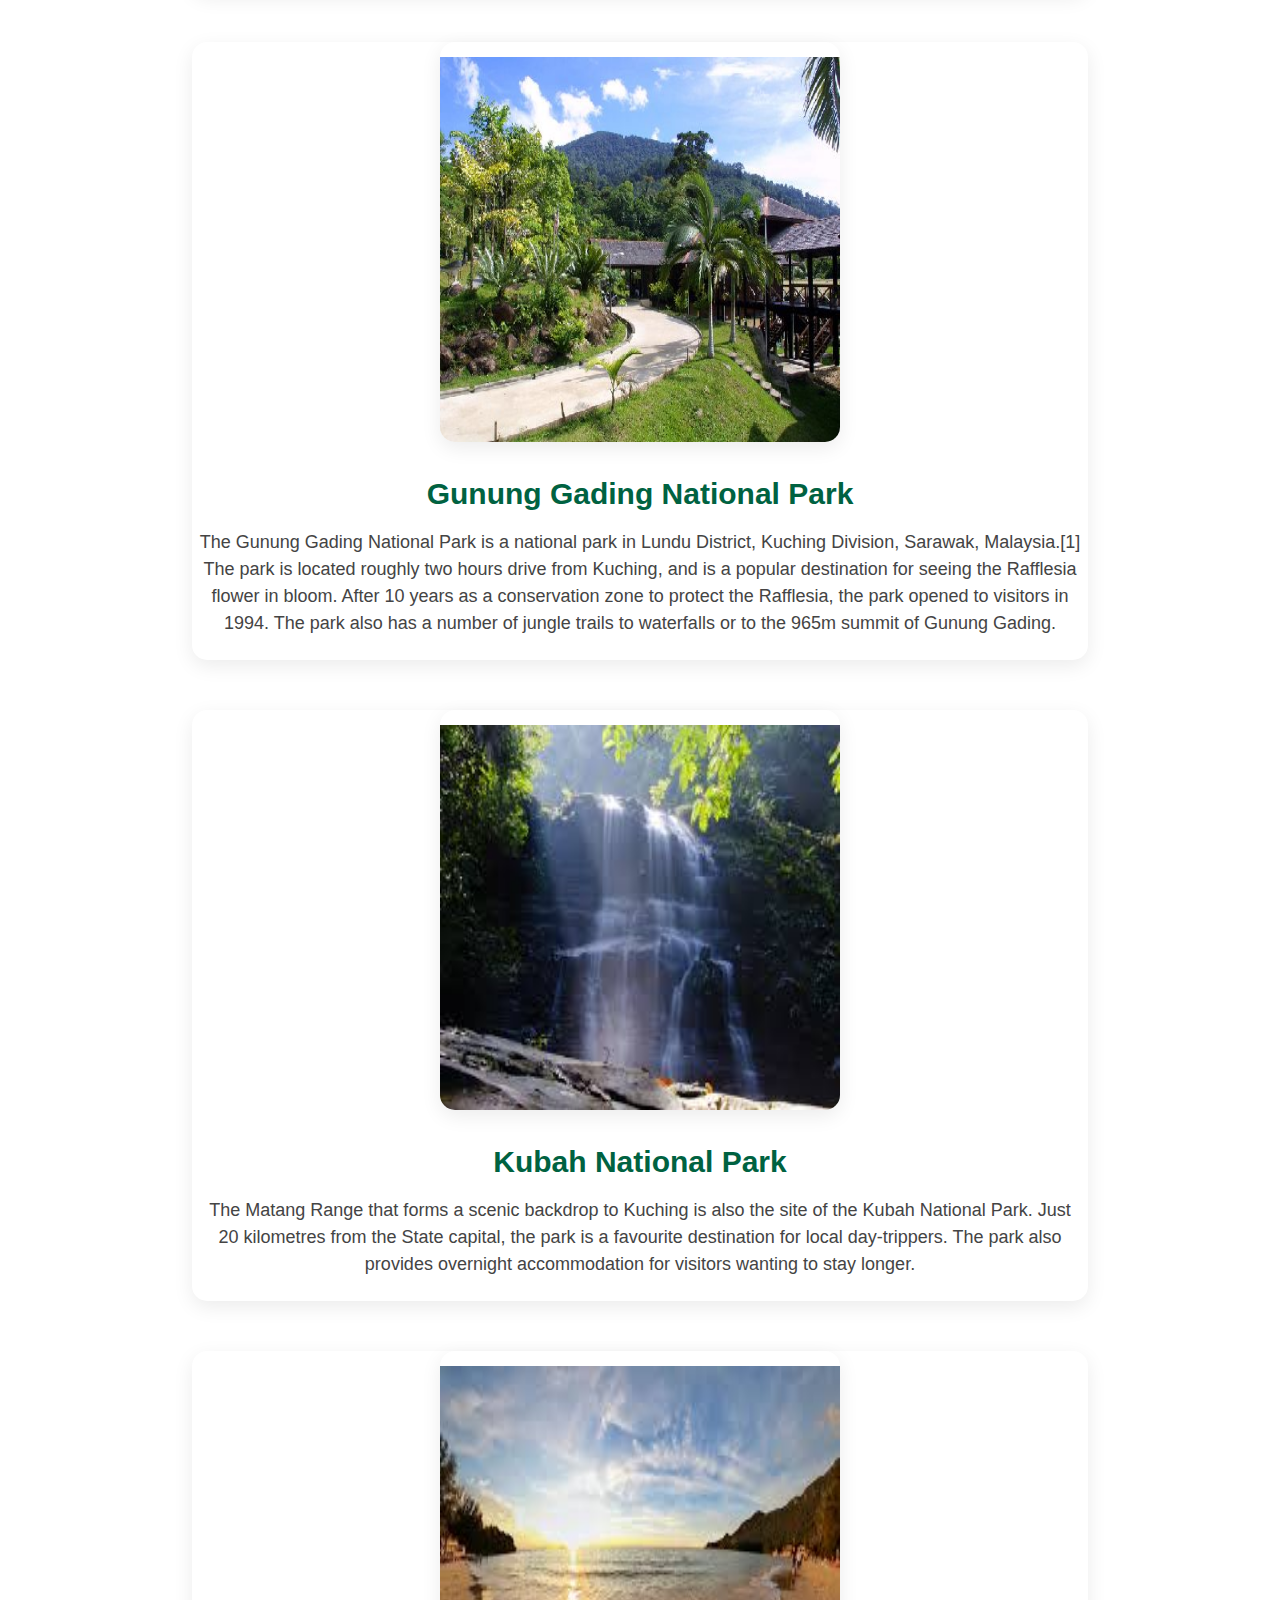
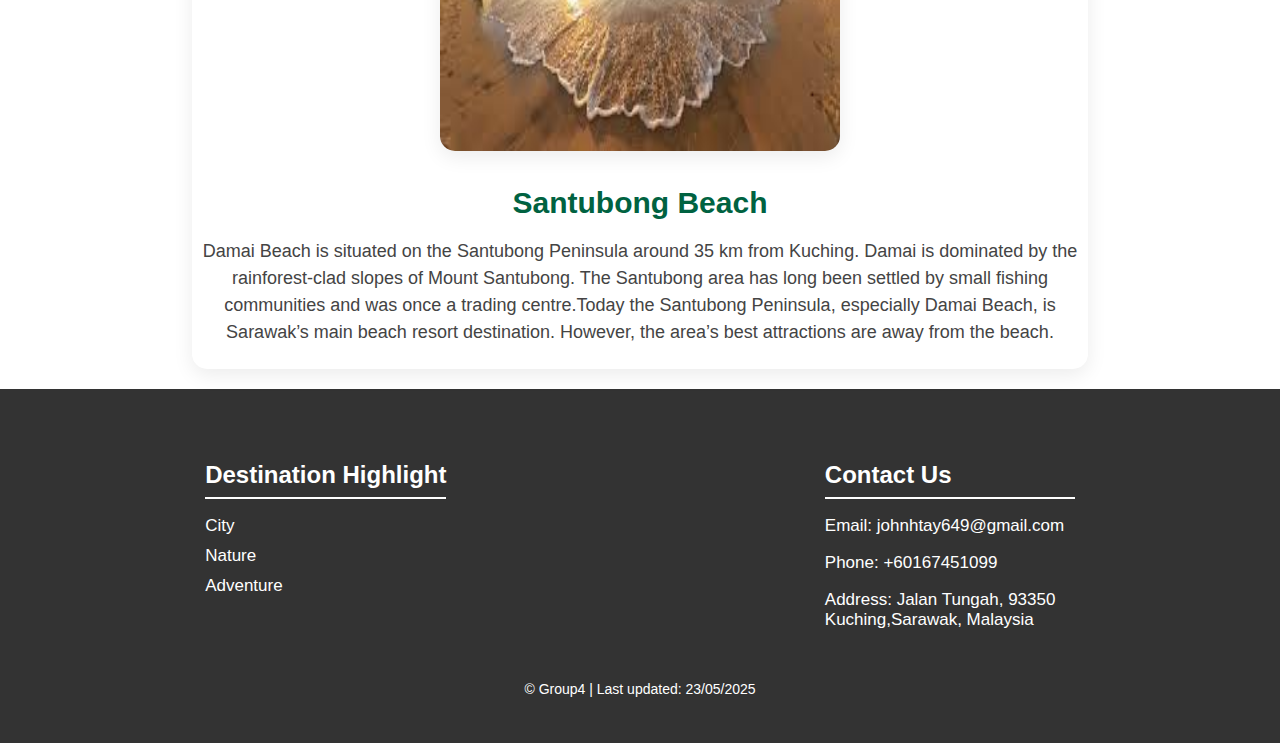
<file: nature.html>
<!DOCTYPE html>
<html lang = "eng">

    <head>
        <title>Nature</title>
        <meta charset = "UTF-8">
         <meta name="author" content="Jun Hong TAY, Samuel Sie Yung WONG">
        <meta name="description" content="GoSarawak">
        <meta name="keywords" content="go,sarawak">
        <link rel="stylesheet" type="text/css" href="style.css">
    </head>

    <body>
        <header class="logo-header">
            <img src="logo.png" alt="GoSarawak" >
        </header>

        <nav class = "menu">
            <ul>
                <li><a href="index.html">Home</a></li>
                <li><a href="about.html">About Us</a></li>
                <li class="nav-li dropdown">
                    <a href="#">Destination Highlight</a>
                        <ul class="dropdown-menu">
                            <li><a href="city.html">City</a></li>
                            <li><a href="nature.html">Nature</a></li>
                            <li><a href="adventure.html">Adventure</a></li>
                        </ul>
                </li>
                <li><a href="feedback.html">Feedback</a></li>
                </ul>
        </nav>

        <article>
            
            <div class="">
                <h1 class="title">Nature</h1>
            </div>

            <section class="card-section">

            <div class="destination-card">
                <img src="bako-national-park.jpg" alt="Bako National Park" div class="destination-card img">
                <div class="card-text">
                    <h3>Bako National Park</h3>
                    <p>
                        Gazetted as a protected area in 1957, Bako is Sarawak’s oldest national park, covering an area of 2,742 hectares at 
                        the tip of the Muara Tebas peninsula. It is one of the smallest national parks in Sarawak, yet one of the most interesting, 
                        as it contains almost every type of vegetation found in Borneo. 
                    </p>
                </div>
            </div>

            <div class="destination-card">
                <img src="semenggoh.jpg" alt="Semenggoh Wildlife Centre" div class="destination-card img">
                <div class="card-text">
                    <h3>Semenggoh Wildlife Centre</h3>
                    <p>
                        Semenggoh Wildlife Centre is an orangutan sanctuary and nature reserve. It offers the chance to get up close to semi-wild orangutan. 
                        Located approximately 24 km from Kuching, Semenggoh was set up in 1975 to care for wild animals that had been previously kept as illegal pets,
                        orphaned or found injured in the rainforest.
                    </p>
                </div>
            </div>

            <div class="destination-card">
                <img src="gunung-gading.jpg" alt="Gunung Gading National Park" div class="destination-card img">
                <div class="card-text">
                    <h3>Gunung Gading National Park</h3>
                    <p>
                        The Gunung Gading National Park is a national park in Lundu District, Kuching Division, Sarawak, Malaysia.[1] The park is located roughly two 
                        hours drive from Kuching, and is a popular destination for seeing the Rafflesia flower in bloom. After 10 years as a conservation zone to protect 
                        the Rafflesia, the park opened to visitors in 1994. The park also has a number of jungle trails to waterfalls or to the 965m summit of Gunung Gading.
                    </p>
                </div>
            </div>
            
            <div class="destination-card">
                <img src="kubah-park.jpg" alt="Kubah National Park" div class="destination-card img">
                <div class="card-text">
                    <h3>Kubah National Park</h3>
                    <p>
                        The Matang Range that forms a scenic backdrop to Kuching is also the site of the Kubah National Park. Just 20 kilometres from the State capital, 
                        the park is a favourite destination for local day-trippers. The park also provides overnight accommodation for visitors wanting to stay longer.
                    </p>
                </div>
            </div>

            <div class="destination-card">
                <img src="santubong-beach.jpg" alt="Santubong Beach" div class="destination-card img">
                <div class="card-text">
                    <h3>Santubong Beach</h3>
                    <p>
                        Damai Beach is situated on the Santubong Peninsula around 35 km from Kuching. Damai is dominated by the rainforest-clad slopes of Mount Santubong. 
                        The Santubong area has long been settled by small fishing communities and was once a trading centre.Today the Santubong Peninsula, especially 
                        Damai Beach, is Sarawak’s main beach resort destination. However, the area’s best attractions are away from the beach.
                    </p>
                </div>
            </div>
            </section>
            
        </article>

        <footer>
            <div class="footer-container">
                <!-- Contact Us Section -->
                <div class="footer-section">
                <h5>Contact Us</h5>
                <p>Email: johnhtay649@gmail.com</a></p>
                <p>Phone: +60167451099</a></p>
                <p>Address: Jalan Tungah, 93350 Kuching,Sarawak, Malaysia</p>
            </div>

                <!-- Destination Highlight Section -->
                <div class="footer-section">
                <h5>Destination Highlight</h5>
                <ul>
                    <li><a href="city.html">City</a></li>
                    <li><a href="nature.html">Nature</a></li>
                    <li><a href="adventure.html">Adventure</a></li>
                </ul>
                </div>
            </div>
            <div class="bottom">
                <p>&copy; Group4 | Last updated: 23/05/2025</p>
            </div>
        </footer>
        
</body>
</html>
</file>
<file: style.css>
/* Body style */
body {
    margin: 0;
    padding: 0;
    width: 100%;
    background-color: white;
    font-family: Arial, sans-serif;
    box-sizing: border-box;
}

/* Header logo section */
.logo-header{
    width: 100%;
    height: auto;
    text-align: center;
    margin: 0;
    padding: 20px 0;
    background-color: #333;
}

.logo-header img{
    margin: 0 auto;
    height: 120px;
    display: block;
    width: auto;
}

/* Manu style */
.menu{
    font-size: 18px;
    width: 100%;
    box-sizing: border-box;
    position: relative;
    margin: 0;
    padding: 18px 0;
    background-color: #ccc;
    min-height: 60px;
    z-index: 100;
}

.menu ul {
    list-style-type: none;
    margin: 0 auto;
    padding: 0;
    max-width: 1200px;
    display: flex;
    flex-wrap: wrap;
    justify-content: center;;
    align-items: center;
}

/* Each menu list */
.menu ul li{
    font-family: Arial, Sans-serif;
    font-weight: bold;
    text-align: center;
    flex: 1 1 160px;
    max-width: 100%;
    text-align: center;
}

/* Menu link stye */
.menu a{
    text-decoration: none;
    display: block;
    padding: 10px;
    color: black;
    width: 100%;
    box-sizing: border-box;
    line-height: 1.2;
}

/* Hover effect for menu links */
.menu ul li a:hover{
    text-decoration: underline;
}

/* Dropdown menu (hidden by default) */
/* These codes are generated by chatGPT */
.dropdown-menu {
    display: none;
    position: absolute;
    left: 50%;
    background-color: white;
    box-shadow: 0 8px 16px rgba(0,0,0,0.2);
    padding: 0;
    margin: 0;
    list-style: none;
    z-index: 10000;
    opacity: 0;
    width: 60%;
    visibility: hidden;
    transform: translateX(-50%);
}

/* Dropdown list */
.dropdown-menu li {
    width: 100%;
}

/* Dropdown links */
/* These codes are generated by chatGPT */
.dropdown-menu li a {
    display: block;
    padding: 10px 16px;
    color: black;
    text-decoration: none;
    font-weight: normal;
    white-space: nowrap;
    text-align: left;
    text-align: center;
}

/* Hover effect for dropdown */
/* These codes are generated by chatGPT */
.dropdown-menu li a:hover {
    background-color: #ddd;
}

/* Show dropdown on hover */
/* These codes are generated by chatGPT */
.nav-li.dropdown:hover .dropdown-menu {
    display: block;
    opacity: 1;
    visibility: visible;
}

/* These codes are generated by chatGPT */
.nav-li.dropdown {
    position: relative;
    cursor: pointer;
}

/* Video section style */
.video-section {
    text-align: right;
    position: relative;
    z-index: 1;
    margin-top: 0;
}

.video {
    width: 100%;
    height: auto;
}

.video-section a{
    text-decoration: none;
    color: red;
    font-weight: bold;
}

/*Article content on the home page*/
.content1 {
    padding-bottom: 2%;
    max-width: 65%;
    width: 100%;
    margin: 40px auto;
    font-size: 24px;
    color: #333333;
    padding-left: 20px;
    /* This code is generated by chatgpt */
    box-shadow: 0 2px 8px rgba(0,0,0,0.08); 
    border-radius: 50px;
}

/*Title section */
.title1, .title2,  .title3{
    font-size: 38px;
    font-weight: 600;
    color: #2c3e50;
}

/*Disclaimer section*/
.comment {
    padding-bottom: 2%;
    max-width: 65%;
    width: 100%;
    margin: 40px auto;
    font-size: 24px;
    color: #333333;    
    padding-left: 20px;
    /* This code is generated by chatgpt */
    box-shadow: 0 2px 8px rgba(0,0,0,0.08); 
    border-radius: 50px;
}

.comment h4{
    font-size: 38px;
    padding: 10px 20px;
    font-weight: 600;
    color: black;
    margin-top: 20px;
    margin-bottom: 8px; 
    font-weight: bold;
}

.comment p{
    padding-left: 15px;
}

/*Footer Style*/
footer {
    background-color: #333;
    color: #fff;
    padding: 32px 16px;
    font-family: Arial, sans-serif;
}

.footer-container {
    max-width: 100%;
    width: 100%;
    margin: 0 auto;
    display: flex;
    flex-wrap: wrap;
    font-size: 17px;
    /* This code is generated by chatgpt */
    justify-content: space-around;
    flex-direction: row-reverse;
}

.footer-section {
    max-width: 250px;
    margin-bottom: 10px;
    margin-top: 0;
}

.footer-section h5{
    font-size: 24px;
    border-bottom: 2px solid #fff; /*gpt*/
    padding-bottom: 8px;
    margin-bottom: 4px;
}

.footer-section a {
    color: white;
    text-decoration: none;
}

.footer-section ul {
    list-style: none;
    margin-top: 17px;
    padding-left: 0;
}

.footer-section ul li {
  margin-bottom: 10px; 
}

.footer-section ul li a:hover{
    text-decoration: underline;
}

.bottom {
    text-align: center;
    padding-top: 10px;
    font-size: 14px;
    color: white;
}

/* Welcome and name style */
.name{
    font-family: Arial, sans-serif;
    font-weight: bold;
    font-size: 20px;
}

.welcome{
    font-size: 42px;
    font-weight: 600;
    color: #fa9108;
    text-align: center;
}

/*Feedback section*/
legend{
    font-size: 20px;
    font-weight: bold;
    text-align: center;
}

.feedback-section{
    text-align:center;
}

.feedback-section p{
    font-size: 18px;
}

/* Feedback form container */
.feedback-details{
    max-width: 1000px;
    margin: 10px auto;
    padding: 20px;
    background-color: #fff;
    box-sizing: border-box;
    width: 100%;
}

/* Feedback header container */
.feedback-container{
    margin-bottom: 30px;
    padding-bottom: 30px;
    text-align: center;
}

.feedback-container p{
    font-size: 20px;
}

/* Feedback form width control */
.feedback-form{
    width:100%;
    max-width: 70%;
    margin: 0 auto;
}

/* Fieldset style */
.fieldset-class{
    width: 100%;
    padding: 25px;
    /* This code is generated by chatgpt */
    border-radius: 8px;
    box-shadow: 0 5px 15px rgba(0, 0, 0, 0.05);
}

.feedback-legend{
    font-size: 20px;
    font-weight: 600;
    padding: 0 10px; 
}

.feedback-list{
    width: 100%;
    flex-direction: column;
    display: flex;
}

.feedback-gender{
    padding: 20%;
}

/* Feedback inputs and textareas */
.feedback-list input[type="text"],
input[type="email"],
input[type="tel"],
input[type="date"],
input[type="time"],
textarea{
    width: 100%;
    font-size: 18px;
}    

/* Checkbox style */
.feedback-list input[type="checkbox"] {
    margin-right: 5px;
}

.feedback-list label[for="content"],
.feedback-list label[for="design"],
.feedback-list label[for="speed"] {
    margin-right: 10px;
    display: inline-block;
    /* This code is generated by chatgpt */
    white-space: nowrap;
}

/* Radio button layout */
.feedback-list input[type="radio"] {
    margin-right: 5px;
    margin-left: 15px;
}

.feedback-list label[for="male"],
.feedback-list label[for="female"] {
    display: inline-block;
    margin-right: 20px;
}

/* Checkbox container layout */
.checkbox-label{
    display: flex;
    flex-wrap: wrap;
    gap: 20px;
    margin-top: 10px;
    flex-direction: row;
}

.checkbox-option {
    display: flex;
    align-items: center;
    padding-top: 10px;
}

/* Submit button style */
.submit-button{
    text-align: center;
    margin: 20px;
}

.submit-button input[type="submit"] {
    background-color: #2c3e50;
    color: white;
    padding: 12px 35px;
    font-size: 18px;
    font-weight: 600;
}

/* Error message style */
.error{
    color: red;
    font-size: 14.5px;
    margin-top: 5px;
}

/* Title banner style */
.title {
    text-align: center;
    font-size: 36px;
    padding: 30px 0;
    background-color: white;
    margin: 0;
    color: #333;
    margin-bottom: 20px;
    /* This code is generated by chatgpt */
    box-shadow: 0 4px 6px rgba(0,0,0,0.1);
}

/* About Us section */
.about-us {
    display: flex;
    flex-wrap: wrap;
    justify-content: center;
    gap: 30px;
    padding: 40px 20px;
}

.member-card {
    background-color: #fff8e7;
    border-radius: 20px;
    padding: 25px 15px;
    width: 400px;
    height: auto;
    text-align: center;
    /* This code is generated by chatgpt */
    box-shadow: 0 6px 16px rgba(0, 0, 0, 0.1);
}

.member-card img {
    width: 200px;
    height: 200px;
    margin-bottom: 15px;
    /* This code is generated by chatgpt */
    border: 4px solid #fff;
    box-shadow: 0 4px 8px rgba(0,0,0,0.1);
}

.member-card p {
    font-size: 16px;
    color: #444;
    margin: 6px 0;
    line-height: 1.5;
}

.card-section {
    display: flex;
    flex-direction: column;
    gap: 30px;
    text-align: center;
}

/* Each destination card */
.destination-card {
    background-color: white;
    border-radius: 15px;
    display: flex;
    flex-direction: column;
    margin-right: 15%;
    margin-left: 15%;
    box-sizing: border-box;
    max-width: 100%;
    margin-bottom: 20px;
    /* This code is generated by chatgpt */
    box-shadow: 0 6px 20px rgba(0, 0, 0, 0.08);  
}

.destination-card img {
    width: 400px;
    height: 400px;
    margin: 0 auto;
    display: block;
    max-width: 100%;
    padding-top: 15px;
}

/* Text block in destination card */
.card-text {
    padding: 5px;
    flex-direction: column;
    /* This code is generated by chatgpt */
    justify-content: center;
}

.card-text h3 {
    margin-bottom: 10px;
    color: #006241;
    font-size: 30px;
}

.card-text p {
    color: #444;
    line-height: 1.5;
    font-size: 18px;
}
</file>
